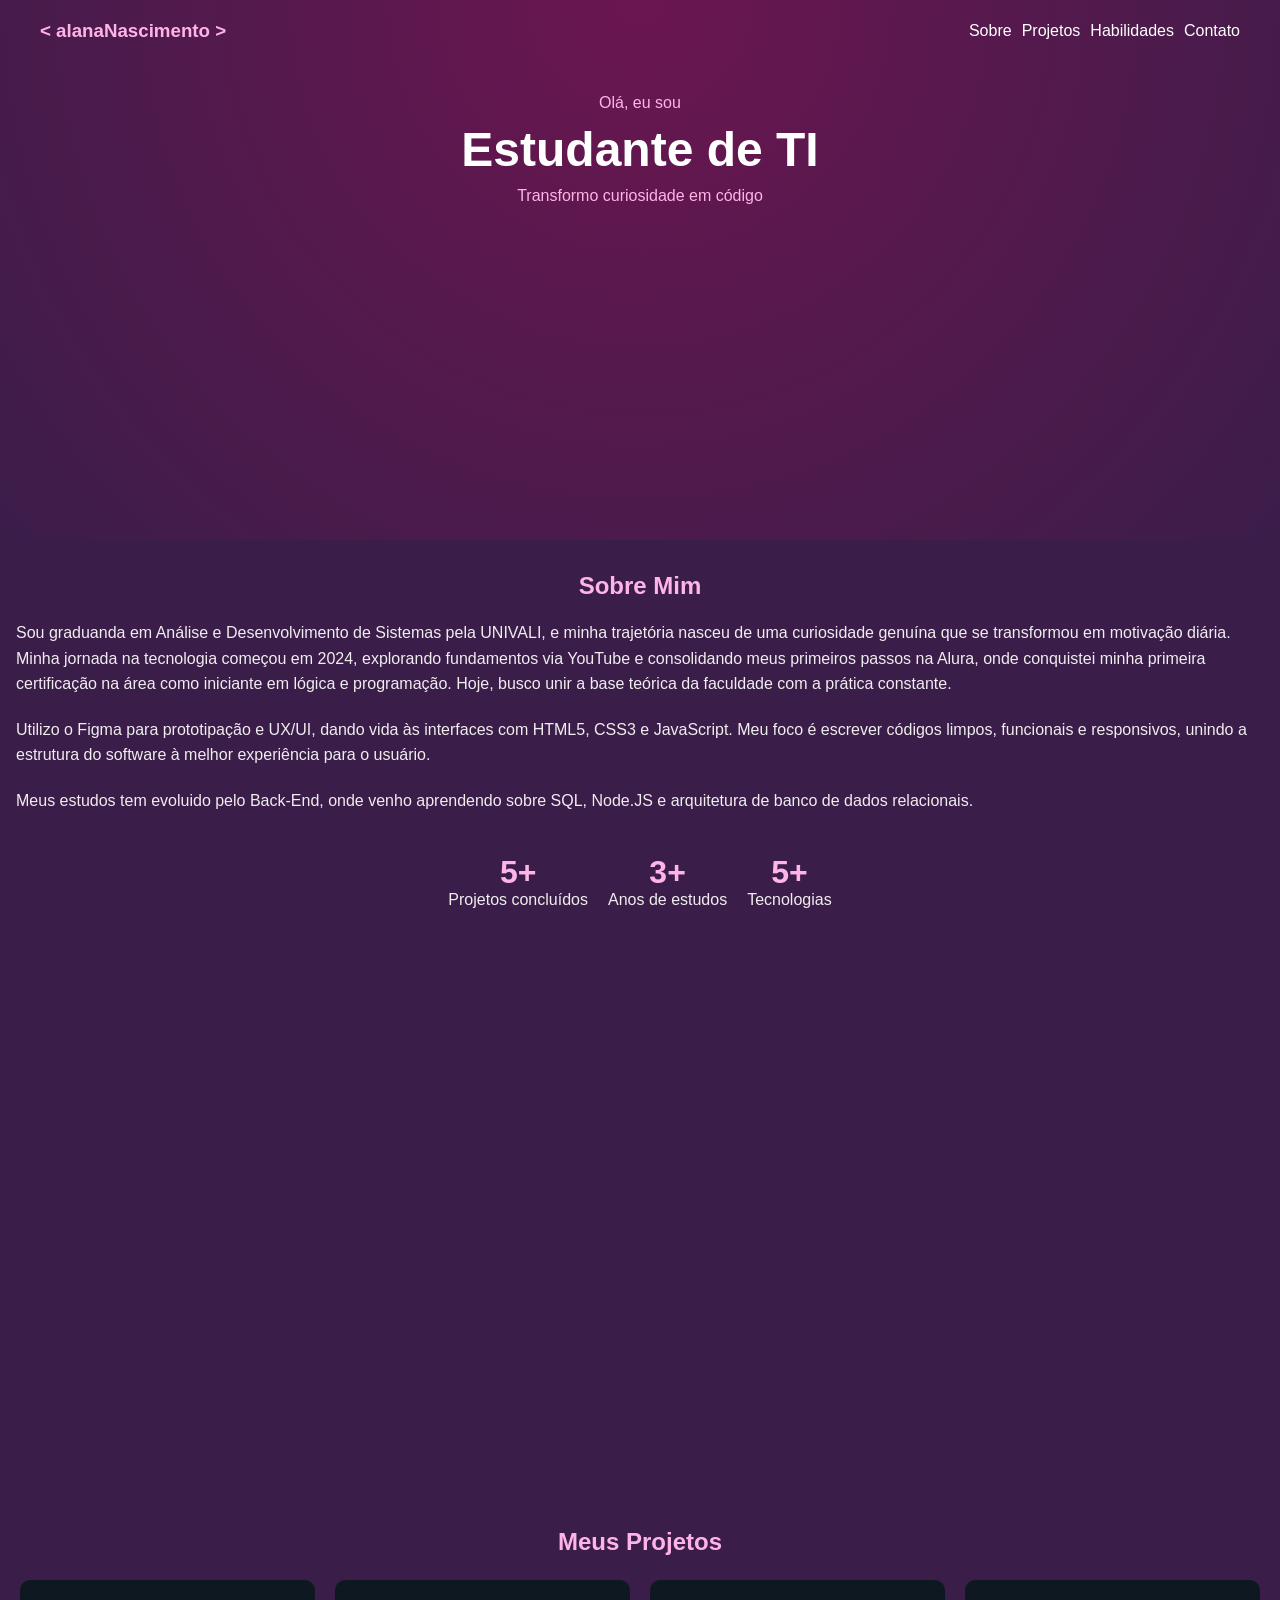
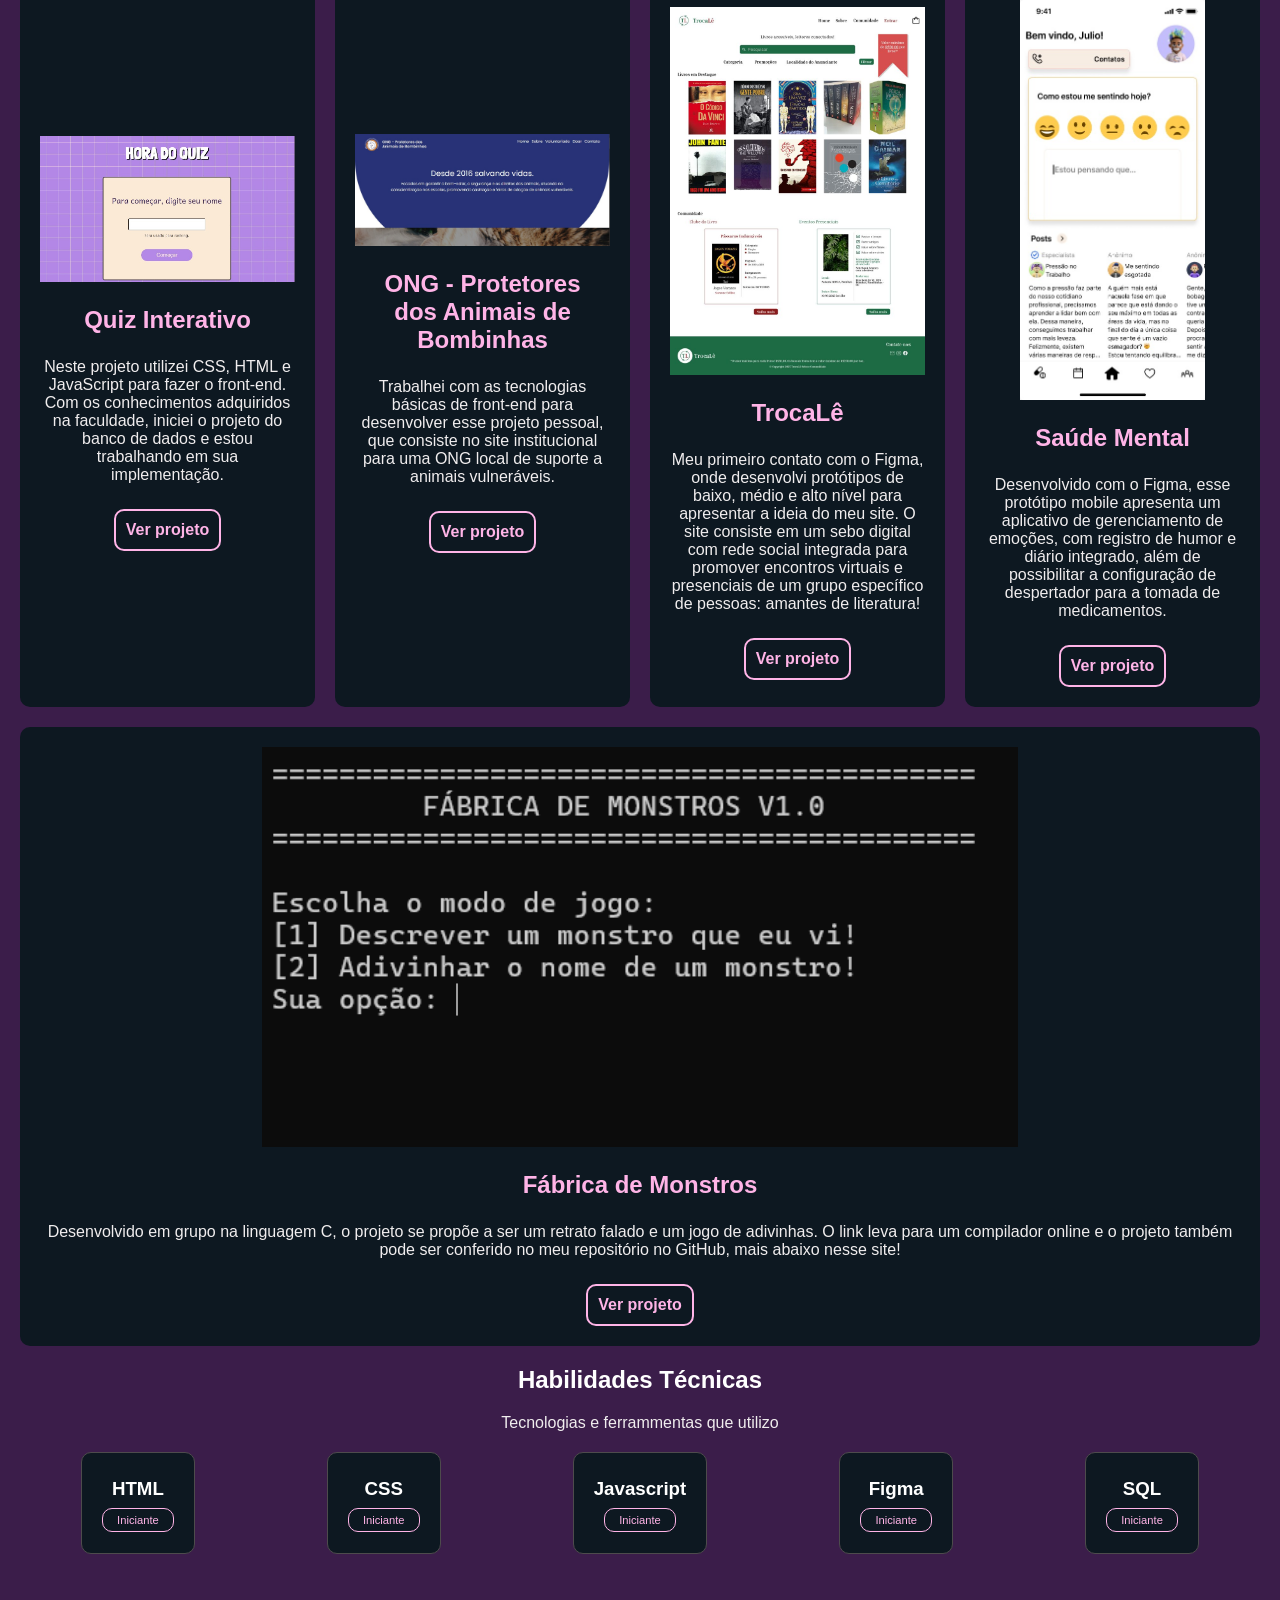
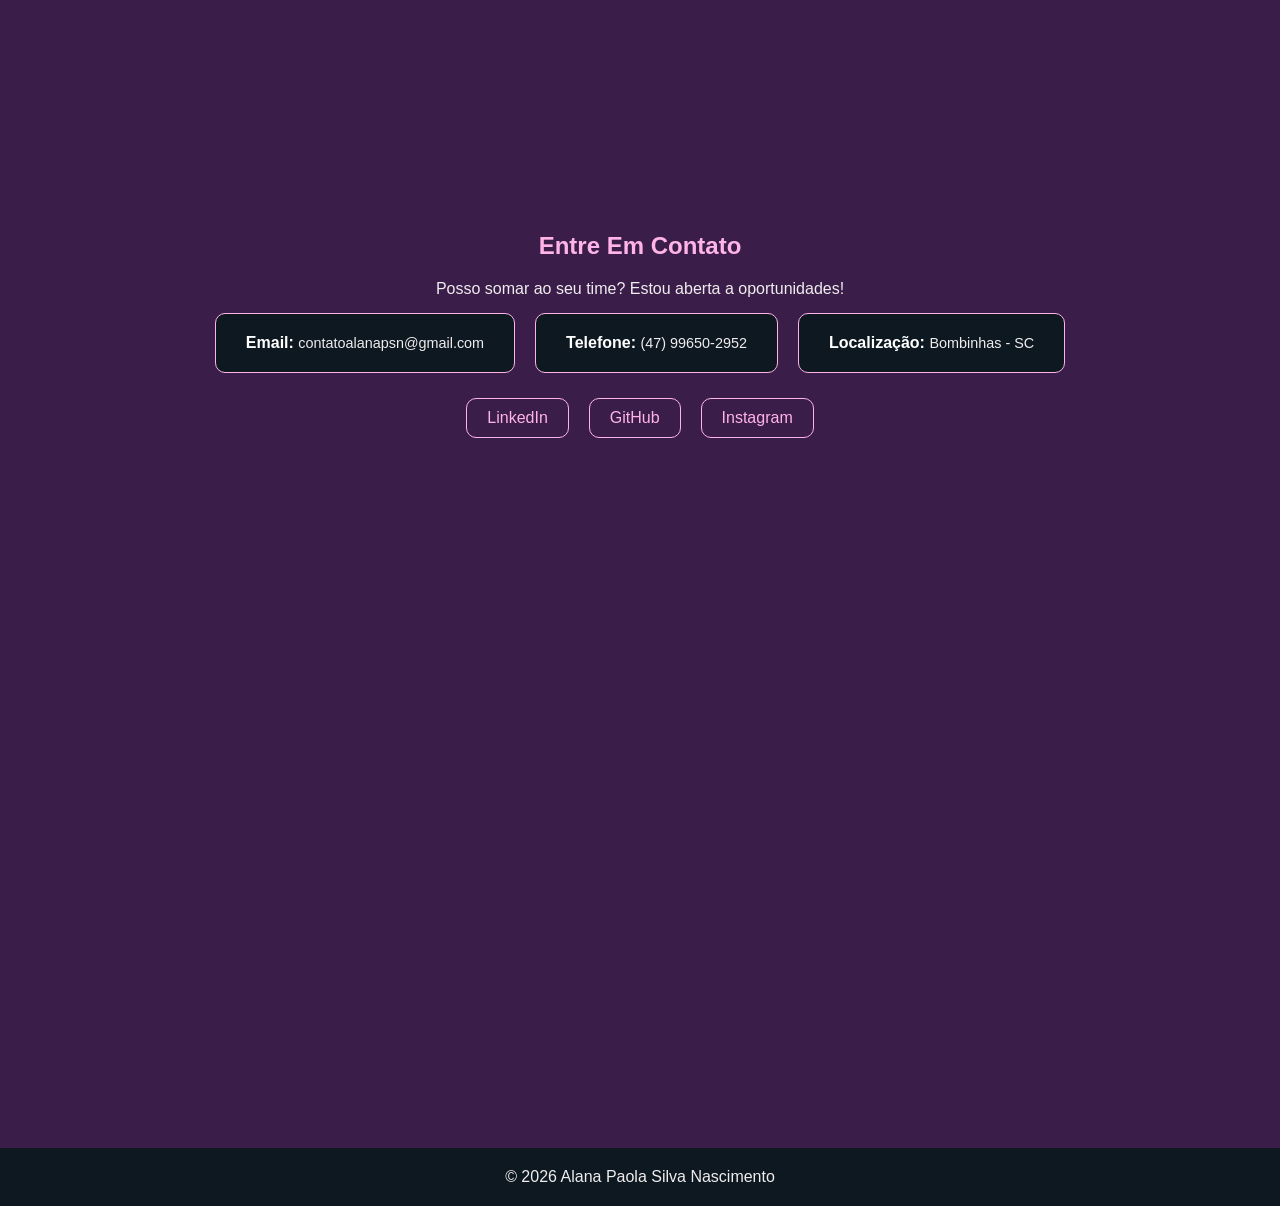
<file: docs/index.html>
<!DOCTYPE html>
<html lang="pt-BR">
  <head>
    <meta charset="UTF-8" />
    <meta name="viewport" content="width=device-width, initial-scale=1.0" />
    <meta http-equiv="X-UA-Compatible" content="ie=edge" />
    <title>Portfólio Alana</title>
    <link rel="stylesheet" href="styles.css" />
  </head>
  <body>
    <header class="hero" id="topo">
      <nav class="navbar">
        <h3 class="logo">< alanaNascimento ></h3>
        <button id="hamburguer">☰</button>
        <ul class="menu" id="menu">
          <li><a href="#sobre">Sobre</a></li>
          <li><a href="#projetos">Projetos</a></li>
          <li><a href="#habilidades">Habilidades</a></li>
          <li><a href="#contato">Contato</a></li>
        </ul>
      </nav>
      <div class="hero-container">
        <p class="intro">Olá, eu sou</p>
        <h2>Estudante de TI</h2>
        <p class="descricao">
          Transformo curiosidade em código
        </p>
      </div>
    </header>

    <!--SOBRE-->
    <section id="sobre">
      <h2>Sobre Mim</h2>
      <div class="sobre-conteudo">
        <div class="sobre-texto">
          <p>
            Sou graduanda em Análise e Desenvolvimento de Sistemas pela UNIVALI, e
            minha trajetória nasceu de uma curiosidade genuína que
            se transformou em motivação diária. Minha jornada na tecnologia
            começou em 2024, explorando fundamentos via YouTube e consolidando
            meus primeiros passos na Alura, onde conquistei minha primeira certificação na área como
            iniciante em lógica e programação. Hoje, busco unir a base teórica da
            faculdade com a prática constante.
          </p>
          <p>
            Utilizo o Figma para prototipação e UX/UI, dando vida às interfaces
            com HTML5, CSS3 e JavaScript. Meu foco é escrever códigos limpos,
            funcionais e responsivos, unindo a estrutura do software à melhor experiência para
            o usuário.
          </p>
          <p>
            Meus estudos tem evoluido pelo Back-End, onde venho aprendendo sobre SQL, Node.JS
            e arquitetura de banco de dados relacionais.
          </p>
        </div>
        <div class="sobre-dados">
          <div>
            <strong>5+</strong>
            <span>Projetos concluídos</span>
          </div>
          <div>
            <strong>3+</strong>
            <span>Anos de estudos</span>
          </div>
          <div>
            <strong>5+</strong>
            <span>Tecnologias</span>
          </div>
        </div>
      </div>
    </section>

    <!--CARD PROJETOS-->
    <section id="projetos">
      <h2>Meus Projetos</h2>
      <div class="projetos-container">
        <!---->
        <div class="projeto-card">
          <img
            src="./imagens/quiz-time.jpeg"
            alt="Imagem do projeto"
          />
          <h2>Quiz Interativo</h2>
          <p>Neste projeto utilizei CSS, HTML e JavaScript para fazer o front-end. Com os conhecimentos adquiridos na faculdade, iniciei o projeto do banco de dados e estou trabalhando em sua implementação.</p>
          <a target="_blank" href="https://alanaontheshore.github.io/quiz/">Ver projeto</a>
        </div>
        <!---->
        <div class="projeto-card">
          <img
            src="./imagens/ong-protetores.jpeg"
            alt="Imagem do projeto"
          />
          <h2>ONG - Protetores dos Animais de Bombinhas</h2>
          <p>Trabalhei com as tecnologias básicas de front-end para desenvolver esse projeto pessoal, que consiste no site institucional para uma ONG local de suporte a animais vulneráveis. </p>
          <a target="_blank" href="https://protetoresdosanimaisdebombinhas.netlify.app/">Ver projeto</a>
        </div>
        <!---->
        <div class="projeto-card">
          <img
            src="./imagens/trocale.jpg"
            alt="Imagem do projeto"
          />
          <h2>TrocaLê</h2>
          <p>Meu primeiro contato com o Figma, onde desenvolvi protótipos de baixo, médio e alto nível para apresentar a ideia do meu site. O site consiste em um sebo digital com rede social integrada para promover encontros virtuais e presenciais de um grupo específico de pessoas: amantes de literatura!</p>
          <a target="_blank" href="https://www.figma.com/proto/kZBxroNBPagxOAdK3EnAtb/TrocaL%C3%AA-Alta-Fidelidade?node-id=7-23&starting-point-node-id=7%3A23&t=kut6bCXojiFukZns-1">Ver projeto</a>
        </div>

        <!---->
        <div class="projeto-card">
          <img
            src="./imagens/bem-estar.jpg"
            alt="Imagem do Projeto"
          />
          <h2>Saúde Mental</h2>
          <p>Desenvolvido com o Figma, esse protótipo mobile apresenta um aplicativo de gerenciamento de emoções, com registro de humor e diário integrado, além de possibilitar  a configuração de despertador para a tomada de medicamentos.</p>
          <a target="_blank" href="https://www.figma.com/proto/nCfGvtxxlqdLCnUDh05jB4/Sa%C3%BAde-mental?node-id=1-2902&t=HmW8MkylEfsumGkq-1&scaling=min-zoom&content-scaling=fixed&page-id=0%3A1&starting-point-node-id=1%3A2902">Ver projeto</a>
        </div>

        <!---->
        <div class="projeto-card">
          <img
            src="./imagens/capa-fabrida-de-monstros.png"
            alt="Imagem do Projeto"
          />
          <h2>Fábrica de Monstros</h2>
          <p>Desenvolvido em grupo na linguagem C, o projeto se propõe a ser um retrato falado e um jogo de adivinhas. O link leva para um compilador online e o projeto também pode ser conferido no meu repositório no GitHub, mais abaixo nesse site!</p>
          <a target="_blank" href="https://www.programiz.com/online-compiler/3i7ku8Q0pPX7p">Ver projeto</a>
        </div>
      </div>
    </section>

    <!--HABILIDADES-->
    <section id="habilidades">
      <h2>Habilidades Técnicas</h2>
      <p>Tecnologias e ferrammentas que utilizo</p>
      <div class="habilidades-lista">
        <div class="habilidades-card">
          <h3>HTML</h3>
          <span>Iniciante</span>
        </div>
        <div class="habilidades-card">
          <h3>CSS</h3>
          <span>Iniciante</span>
        </div>
        <div class="habilidades-card">
          <h3>Javascript</h3>
          <span>Iniciante</span>
        </div>
        <div class="habilidades-card">
          <h3>Figma</h3>
          <span>Iniciante</span>
        </div>
        <div class="habilidades-card">
          <h3>SQL</h3>
          <span>Iniciante</span>
        </div>
      </div>
    </section>

    <!--CONTATO-->
    <section id="contato">
      <h2>Entre Em Contato</h2>
      <p>
        Posso somar ao seu time? Estou aberta a oportunidades!
      </p>
      <div class="contatos-lista">
        <div class="contato-item">
          <strong>Email: </strong>
          <span><a href="mailto:contatoalanapsn@gmail.com" target="_blank" rel="noopener noreferrer">contatoalanapsn@gmail.com</a></span>
        </div>
        <div class="contato-item">
          <strong>Telefone: </strong>
          <span><a href="https://api.whatsapp.com/send/?phone=5547996502952"
            target="_blank">(47) 99650-2952</a></span>
        </div>
        <div class="contato-item">
          <strong>Localização: </strong>
          <span>Bombinhas - SC</span>
        </div>
      </div>
      <div class="redes-sociais">
        <a target="_blank" href="https://www.linkedin.com/in/alanapsnascimento/"
          >LinkedIn</a
        >
        <a target="_blank" href="https://github.com/alanaOnTheShore">GitHub</a>
        <a target="_blank" href="https://www.instagram.com/alana.nasn"
          >Instagram</a
        >
      </div>
    </section>
    <!--VOLTAR AO TOPO-->
    <a
      href="#topo"
      id="btn-voltar"
      class="btn-voltar"
      aria-label="Voltar ao topo"
      >↑</a
    >
    <!--FOOTER-->
    <footer class="footer">
      <p>© 2026 Alana Paola Silva Nascimento</p>
    </footer>
    <!--JAVASCRIPT-->
    <script>
      let button = document.getElementById("hamburguer");
      const menu = document.getElementById("menu");
      const btn = document.getElementById("btn-voltar");

      button.addEventListener("click", function () {
        menu.classList.toggle("ativa");
      });

      window.addEventListener("scroll", function () {
        if (window.scrollY > 300) {
          btn.style.display = "flex";
        } else {
          btn.style.display = "none";
        }
      });
    </script>
  </body>
</html>
</file>
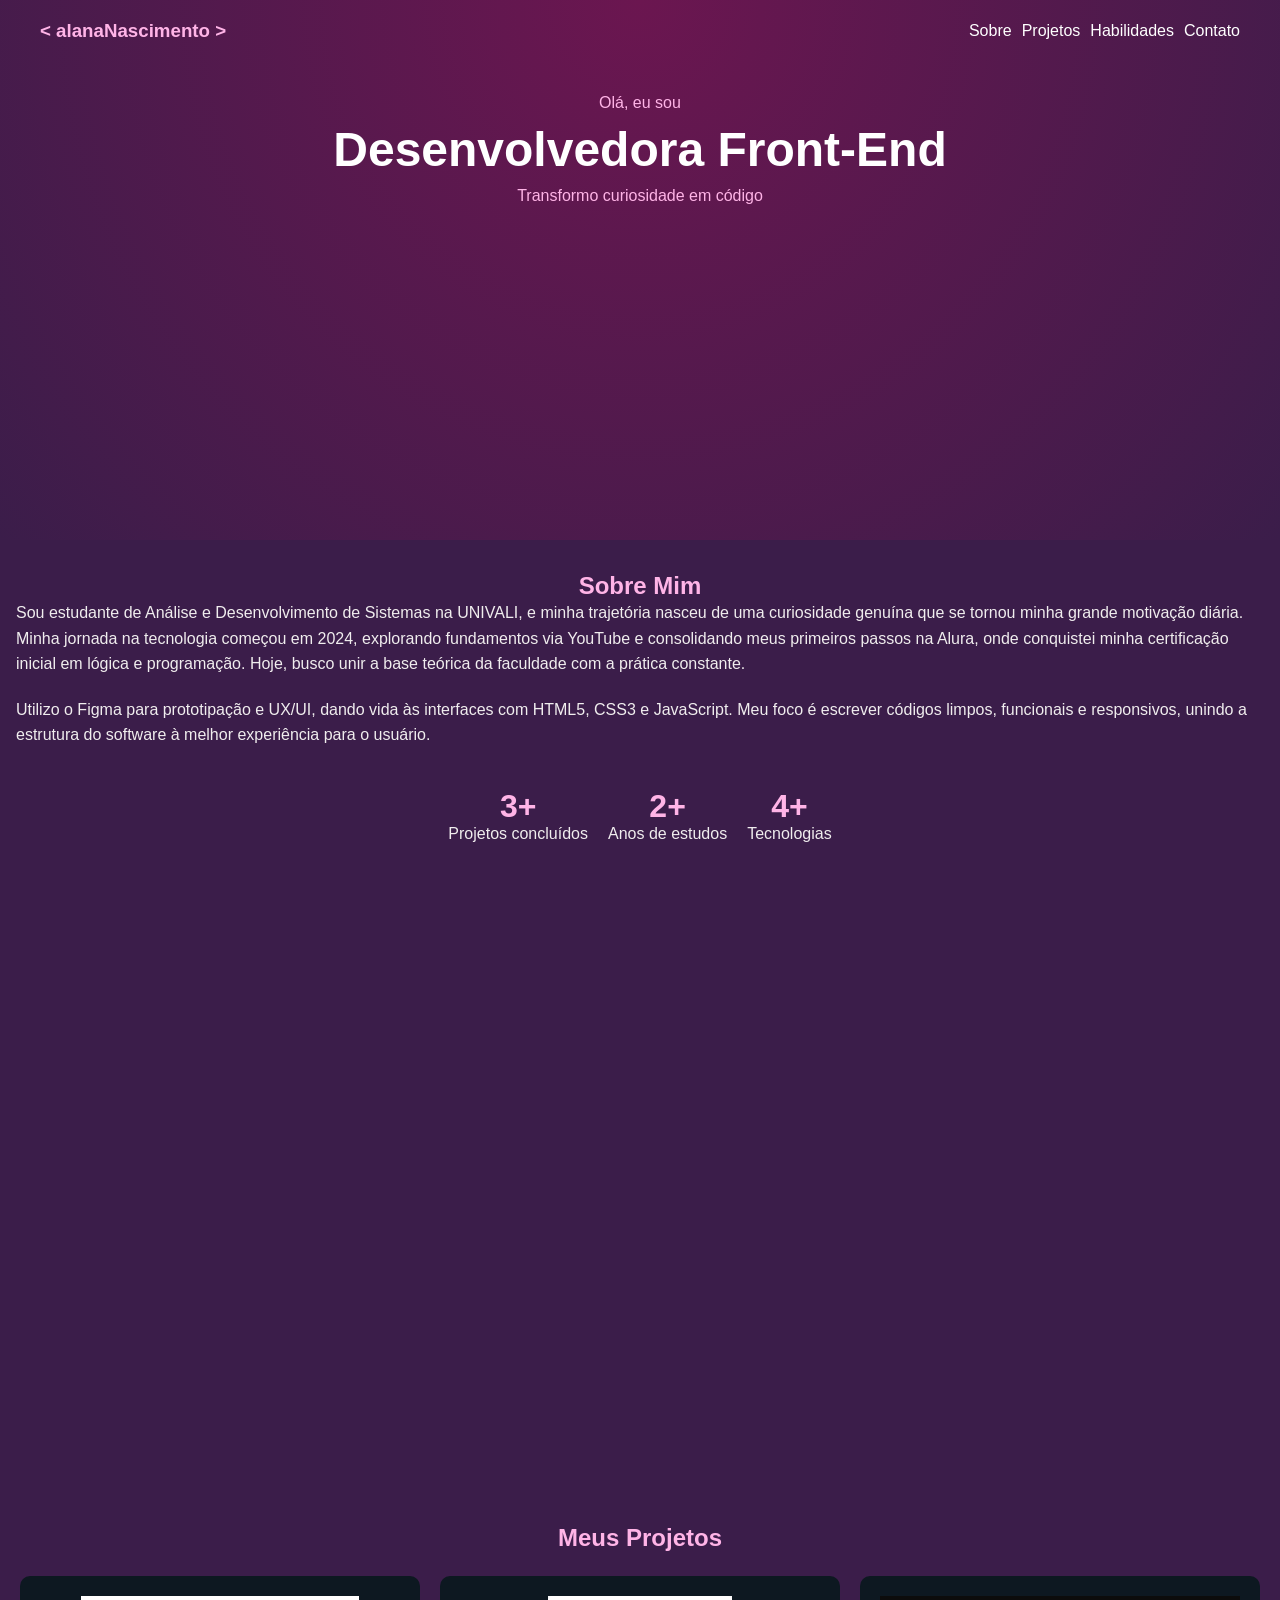
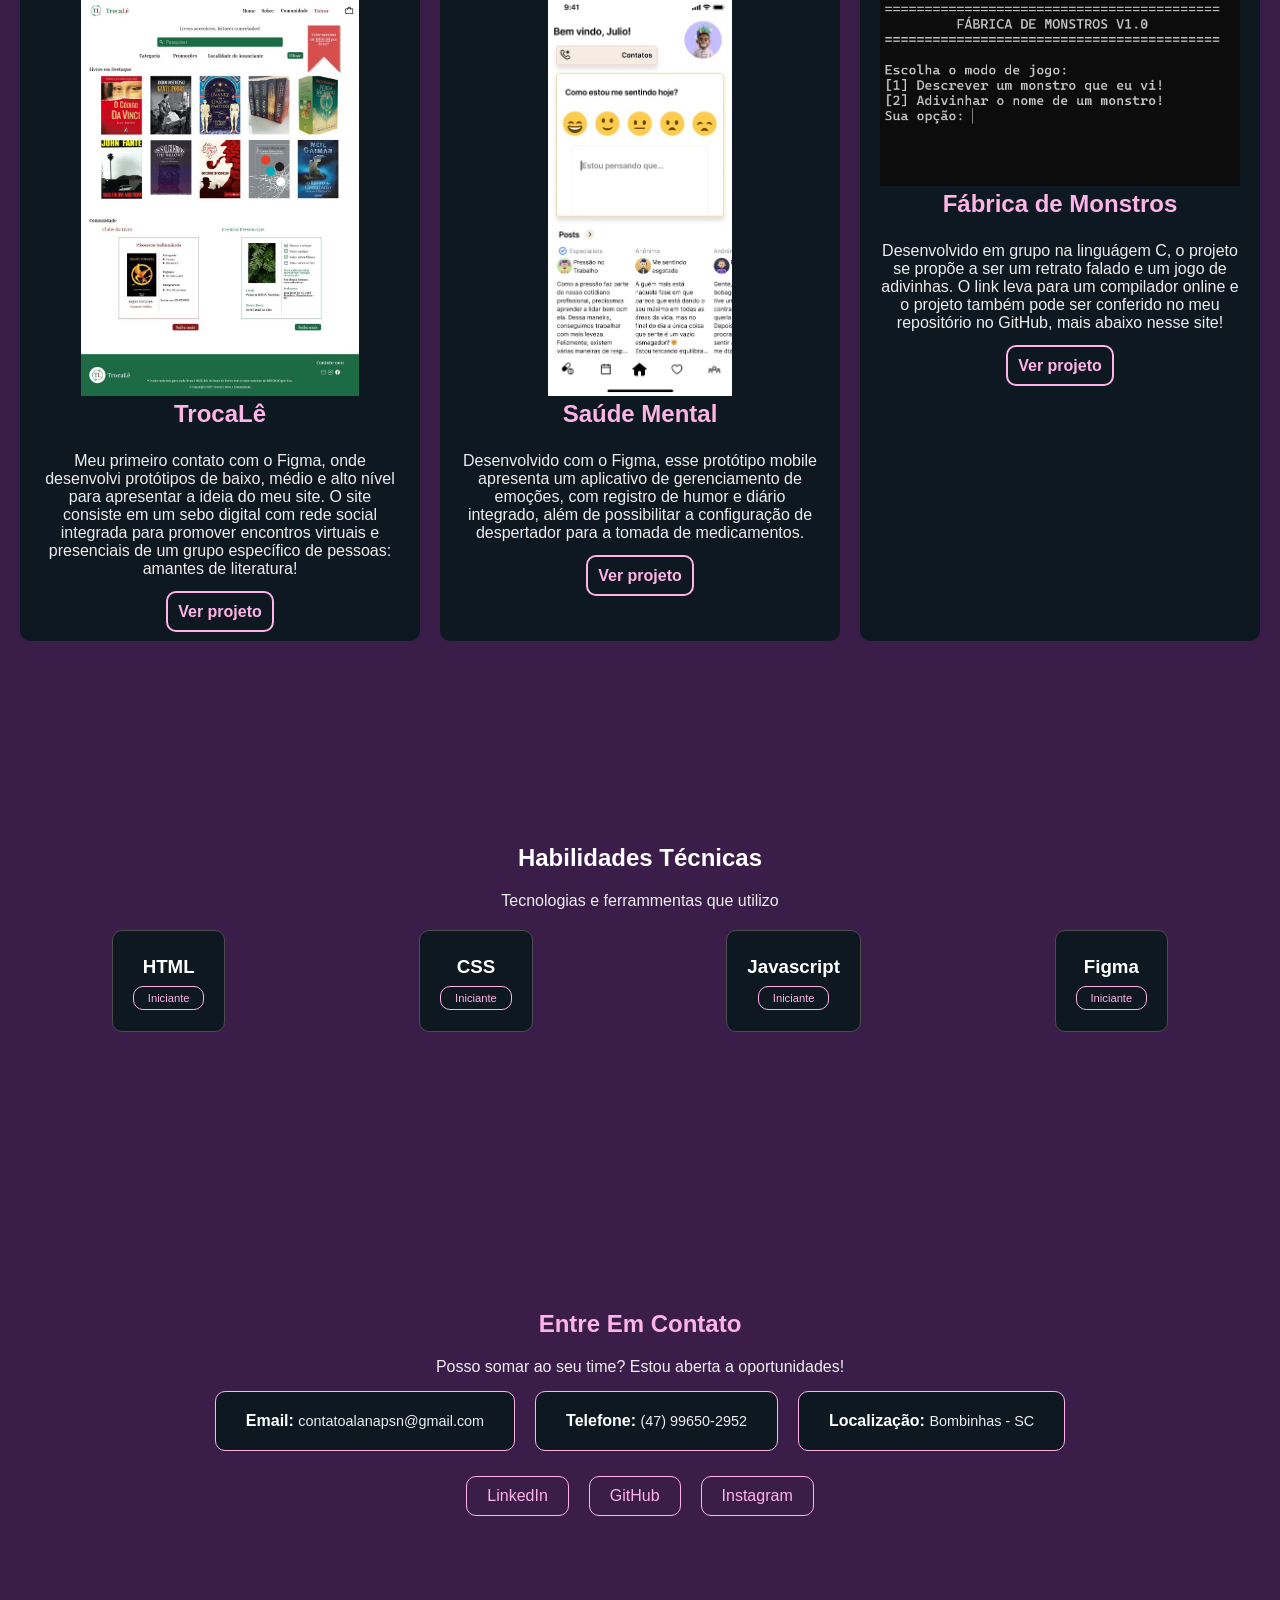
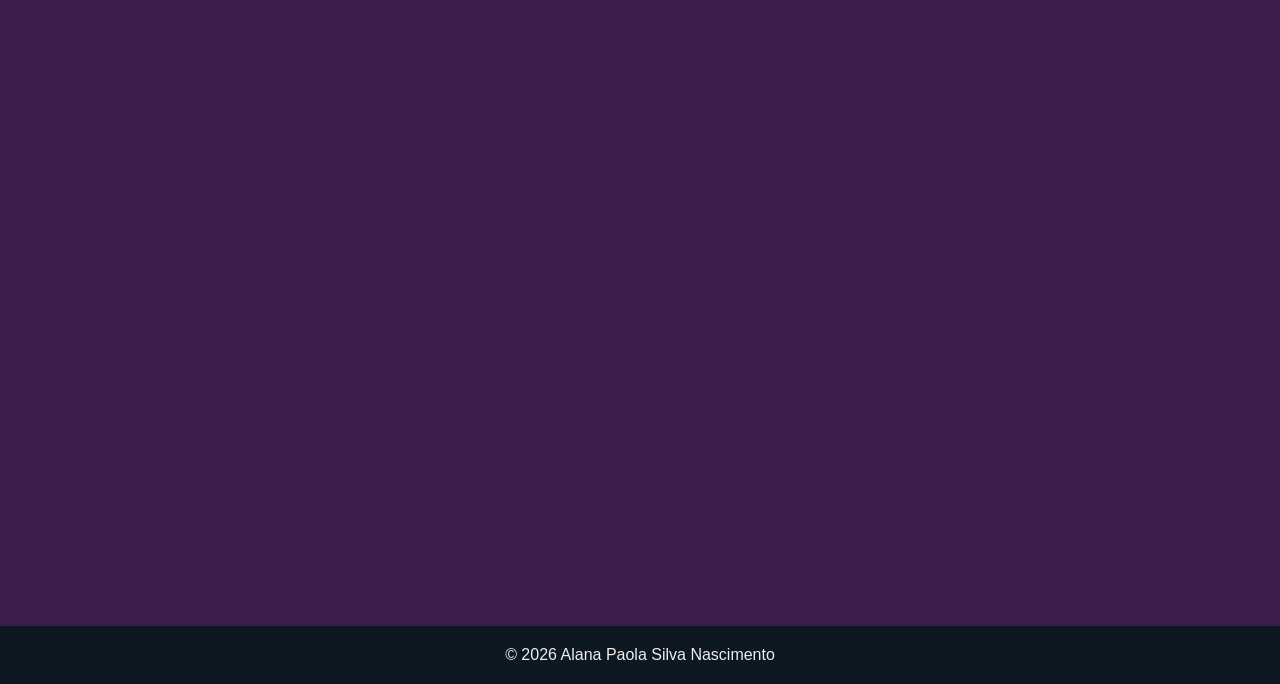
<file: Portfólio/index.html>
<!DOCTYPE html>
<html lang="pt-BR">
  <head>
    <meta charset="UTF-8" />
    <meta name="viewport" content="width=device-width, initial-scale=1.0" />
    <meta http-equiv="X-UA-Compatible" content="ie=edge" />
    <title>Portfólio Alana</title>
    <link rel="stylesheet" href="styles.css" />
  </head>
  <body>
    <header class="hero" id="topo">
      <nav class="navbar">
        <h3 class="logo">< alanaNascimento ></h3>
        <button id="hamburguer">☰</button>
        <ul class="menu" id="menu">
          <li><a href="#sobre">Sobre</a></li>
          <li><a href="#projetos">Projetos</a></li>
          <li><a href="#habilidades">Habilidades</a></li>
          <li><a href="#contato">Contato</a></li>
        </ul>
      </nav>
      <div class="hero-container">
        <p class="intro">Olá, eu sou</p>
        <h2>Desenvolvedora Front-End</h2>
        <p class="descricao">
          Transformo curiosidade em código
        </p>
      </div>
    </header>

    <!--SOBRE-->
    <section id="sobre">
      <h2>Sobre Mim</h2>
      <div class="sobre-conteudo">
        <div class="sobre-texto">
          <p>
            Sou estudante de Análise e Desenvolvimento de Sistemas na UNIVALI, e
            minha trajetória nasceu de uma curiosidade genuína que
            se tornou minha grande motivação diária. Minha jornada na tecnologia
            começou em 2024, explorando fundamentos via YouTube e consolidando
            meus primeiros passos na Alura, onde conquistei minha certificação
            inicial em lógica e programação. Hoje, busco unir a base teórica da
            faculdade com a prática constante.
          </p>
          <p>
            Utilizo o Figma para prototipação e UX/UI, dando vida às interfaces
            com HTML5, CSS3 e JavaScript. Meu foco é escrever códigos limpos,
            funcionais e responsivos, unindo a estrutura do software à melhor experiência para
            o usuário.
          </p>
        </div>
        <div class="sobre-dados">
          <div>
            <strong>3+</strong>
            <span>Projetos concluídos</span>
          </div>
          <div>
            <strong>2+</strong>
            <span>Anos de estudos</span>
          </div>
          <div>
            <strong>4+</strong>
            <span>Tecnologias</span>
          </div>
        </div>
      </div>
    </section>

    <!--CARD PROJETOS-->
    <section id="projetos">
      <h2>Meus Projetos</h2>
      <div class="projetos-container">
        <div class="projeto-card">
          <img
            src="./imagens/trocale.jpg"
            alt="Imagem do projeto"
          />
          <h2>TrocaLê</h2>
          <p>Meu primeiro contato com o Figma, onde desenvolvi protótipos de baixo, médio e alto nível para apresentar a ideia do meu site. O site consiste em um sebo digital com rede social integrada para promover encontros virtuais e presenciais de um grupo específico de pessoas: amantes de literatura!</p>
          <a target="_blank" href="https://www.figma.com/proto/kZBxroNBPagxOAdK3EnAtb/TrocaL%C3%AA-Alta-Fidelidade?node-id=7-23&starting-point-node-id=7%3A23&t=kut6bCXojiFukZns-1">Ver projeto</a>
        </div>

        <!---->
        <div class="projeto-card">
          <img
            src="./imagens/bem-estar.jpg"
            alt="Imagem do Projeto"
          />
          <h2>Saúde Mental</h2>
          <p>Desenvolvido com o Figma, esse protótipo mobile apresenta um aplicativo de gerenciamento de emoções, com registro de humor e diário integrado, além de possibilitar  a configuração de despertador para a tomada de medicamentos.</p>
          <a target="_blank" href="https://www.figma.com/proto/nCfGvtxxlqdLCnUDh05jB4/Sa%C3%BAde-mental?node-id=1-2902&t=HmW8MkylEfsumGkq-1&scaling=min-zoom&content-scaling=fixed&page-id=0%3A1&starting-point-node-id=1%3A2902">Ver projeto</a>
        </div>

        <!---->
        <div class="projeto-card">
          <img
            src="./imagens/capa-fabrida-de-monstros.png"
            alt="Imagem do Projeto"
          />
          <h2>Fábrica de Monstros</h2>
          <p>Desenvolvido em grupo na linguágem C, o projeto se propõe a ser um retrato falado e um jogo de adivinhas. O link leva para um compilador online e o projeto também pode ser conferido no meu repositório no GitHub, mais abaixo nesse site!</p>
          <a target="_blank" href="https://www.programiz.com/online-compiler/3i7ku8Q0pPX7p">Ver projeto</a>
        </div>
      </div>
    </section>

    <!--HABILIDADES-->
    <section id="habilidades">
      <h2>Habilidades Técnicas</h2>
      <p>Tecnologias e ferrammentas que utilizo</p>
      <div class="habilidades-lista">
        <div class="habilidades-card">
          <h3>HTML</h3>
          <span>Iniciante</span>
        </div>
        <div class="habilidades-card">
          <h3>CSS</h3>
          <span>Iniciante</span>
        </div>
        <div class="habilidades-card">
          <h3>Javascript</h3>
          <span>Iniciante</span>
        </div>
        <div class="habilidades-card">
          <h3>Figma</h3>
          <span>Iniciante</span>
        </div>
      </div>
    </section>

    <!--CONTATO-->
    <section id="contato">
      <h2>Entre Em Contato</h2>
      <p>
        Posso somar ao seu time? Estou aberta a oportunidades!
      </p>
      <div class="contatos-lista">
        <div class="contato-item">
          <strong>Email: </strong>
          <span>contatoalanapsn@gmail.com</span>
        </div>
        <div class="contato-item">
          <strong>Telefone: </strong>
          <span>(47) 99650-2952</span>
        </div>
        <div class="contato-item">
          <strong>Localização: </strong>
          <span>Bombinhas - SC</span>
        </div>
      </div>
      <div class="redes-sociais">
        <a target="_blank" href="https://www.linkedin.com/in/alanapsnascimento/"
          >LinkedIn</a
        >
        <a target="_blank" href="https://github.com/alanaOnTheShore">GitHub</a>
        <a target="_blank" href="https://www.instagram.com/alana.nasn"
          >Instagram</a
        >
      </div>
    </section>
    <!--VOLTAR AO TOPO-->
    <a
      href="#topo"
      id="btn-voltar"
      class="btn-voltar"
      aria-label="Voltar ao topo"
      >↑</a
    >
    <!--FOOTER-->
    <footer class="footer">
      <p>© 2026 Alana Paola Silva Nascimento</p>
    </footer>
    <!--JAVASCRIPT-->
    <script>
      let button = document.getElementById("hamburguer");
      const menu = document.getElementById("menu");
      const btn = document.getElementById("btn-voltar");

      button.addEventListener("click", function () {
        menu.classList.toggle("ativa");
      });

      window.addEventListener("scroll", function () {
        if (window.scrollY > 300) {
          btn.style.display = "flex";
        } else {
          btn.style.display = "none";
        }
      });
    </script>
  </body>
</html>
</file>
<file: docs/styles.css>
* {
  margin: 0;
  padding: 0;
}

body {
  font-family: Arial, Helvetica, sans-serif;
  background: #3b1d4a;
  color: #ffffff;
}

a {
  text-decoration: none;
  color: inherit;
}

li {
  list-style: none;
}

.logo {
  color: #ffb4e7;
}

.navbar {
  display: flex;
  justify-content: space-between;
  align-items: center;
  padding: 20px 40px;
  position: relative;
}

.menu {
  display: flex;
  gap: 10px; /*espaçamento entre os ítens do menu*/
}

.hero {
  height: 60vh; /*para o header pegar a tela toda*/
  background: radial-gradient(circle at top, #6b1650, #3b1d4a);
}

.hero a:hover {
  color: #ffb4e7;
}

.hero-container {
  text-align: center;
  margin-top: 2em; /*em para objetos maiores*/
}

.intro {
  color: #ffb4e7;
  margin-bottom: 10px;
}

.hero-container h2 {
  font-size: 3em;
  margin-bottom: 10px;
}

.descricao {
  color: #ffb4e7;
}

/* SOBRE */
#sobre {
  min-height: 100vh;
  padding: 2em 1em;
}

#sobre h2 {
  color: #ffb4e7;
  text-align: center;
  margin-bottom: 20px;
}

.sobre-conteudo {
  display: flex;
  flex-direction: column; /*pra deixar o texto em cima e os cards embaixo*/
  gap: 20px;
  align-items: center;
}

/*preparação para a responsividade*/
.sobre-conteudo .sobre-texto {
  flex: 1; /*para os textos pegarem a pagina toda*/
}
.sobre-conteudo .sobre-formacao {
  flex: 1;
}

.sobre-texto p {
  color: #f0edee;
  margin-bottom: 20px;
  line-height: 1.6; /*espaçamento entre linhas*/
}

.sobre-dados {
  display: flex;
  gap: 20px;
  flex-wrap: wrap; /*para quebrar para a linha de baixo quando não houver espaço*/
  justify-content: center;
}

.sobre-dados div {
  text-align: center;
}

.sobre-dados strong {
  display: block;
  font-size: 2em;
  color: #ffb4e7;
}

.sobre-dados span {
  font-size: 1em;
  color: #f0edee;
}

/*PROJETOS*/
#projetos {
  min-height: 100vh; /*para caso tenha mais projetos do que o tamanho da tela, usamos o tamanho mínimo*/
  text-align: center;
  margin: 20px;
}

.projetos-container {
  display: flex; /*lado a lado*/
  flex-wrap: wrap;
  gap: 20px;  
}

.projetos-container > * {
  /*pegue todos os elementos*/
  flex: 1 1 250px;
}

.projeto-card {
  background: #0d1821;
  padding: 20px;
  border-radius: 10px;
  display: flex;
  flex-wrap: wrap;
  align-content: center;
  justify-content: center;
}

.projeto-card img {
  width: 100%; /*100% da tag pai*/
  max-height: 400px;
  object-fit: contain;
  object-position: center;
}

#projetos h2 {
  color: #ffb4e7;
  margin: 1em;
}

.projeto-card p {
  color: #f0edee;
  margin-bottom: 25px;
}
.projeto-card a {
  color: #ffb4e7;
  font-weight: bold;
  border: 2px solid #ffb4e7;
  padding: 10px;
  border-radius: 10px;
}

.projeto-card a:hover {
  background: #ffb4e7;
  color: #0d1821;
}

/*HABILIDADES*/
#habilidades {
  min-height: 50vh;
  text-align: center;
}

#habilidades p {
  color: #f0edee;
  margin: 20px;
}

.habilidades-lista {
  display: flex;
  flex-wrap: wrap;
  justify-content: space-around;
  gap: 10px;
  margin: 20px;
}

.habilidades-card {
  background-color: #0d1821;
  border: 1px solid #4d4b4c;
  border-radius: 10px;
  padding: 25px 20px;
}

.habilidades-card:hover {
  border: 1px solid #ffb4e7;
}

.habilidades-card span {
  padding: 5px 14px;
  border-radius: 10px;
  background: #0d1821;
  border: 1px solid #ffb4e7;
  color: #ffb4e7;
  font-size: 0.7em;
}

.habilidades-card h3 {
  margin-bottom: 10px;
}

/*CONTATO*/
#contato {
  min-height: 100vh;
  text-align: center;
  padding: 1em;
}

#contato h2 {
  color: #ffb4e7;
  margin-bottom: 20px;
}

#contato p {
  color: #f0edee;
  margin-bottom: 15px;
}

.contatos-lista {
  display: flex;
  flex-wrap: wrap;
  align-items: center;
  justify-content: center;
  gap: 20px;
  margin-bottom: 25px;
}

.contato-item {
  background: #0d1821;
  padding: 20px 30px;
  border-radius: 10px;
  border: 1px solid #ffb4e7;
}

.contato-item strog {
  color: #ffb4e7;
  display: block; /*para não quebrar o texto dentro do bloco*/
  margin-bottom: 5px;
}
.contato-item span {
  color: #f0edee;
  font-size: 0.9em;
}

.redes-sociais {
  display: flex;
  justify-content: center;
  flex-direction: row;
  gap: 20px;
}

/*apresentação em telas menores*/
@media (max-width: 768px) {
  .redes-sociais {
    flex-direction: column;
  }
}

.redes-sociais a {
  border: 1px solid #ffb4e7;
  border-radius: 10px;
  color: #ffb4e7;
  padding: 10px 20px;
}

.redes-sociais a:hover {
  color: #0d1821;
  background: #ffb4e7;
}

.footer {
  text-align: center;
  padding: 20px;
  background: #0d1821;
  color: #f0edee;
}

/*RESPONSIVIDADE*/
/*menu hamburguer*/
#hamburguer {
  display: none;
  font-size: 20px;
  background: none;
  border: none;
  cursor: pointer;
  color: #ffffff;
}
@media (max-width: 768px) {
  #hamburguer {
    display: block;
  }

  .menu {
    position: absolute;
    top: 70px;
    right: 40px;
    gap: 15px;
    background: #3b1d4a;
    text-align: center;
    padding: 10px 20px;
    border-radius: 10px;
    flex-direction: column;
    display: none;
  }

  .menu.ativa {
    display: flex;
  }
}
html {
  scroll-behavior: smooth;
}

/*BTN VOLTAR AO TOPO*/
.btn-voltar {
  position: fixed;
  bottom: 20px;
  right: 20px;
  width: 50px;
  height: 50px;
  background-color: #9c1057;
  color: white;
  text-decoration: none;
  border-radius: 50%;
  display: flex;
  align-items: center;
  justify-content: center;
  font-size: 24px;
  box-shadow: 2px 2px 10px rgba(0, 0, 0, 0.2);
  transition: background-color 0.3s;
  z-index: 1000; /* garante que fique acima de tudo */
}

.btn-voltar:hover {
  background-color: #ffb4e7;
  color: #0d1821;
}
</file>
<file: Portfólio/styles.css>
* {
  margin: 0;
  padding: 0;
}

body {
  font-family: Arial, Helvetica, sans-serif;
  background: #3b1d4a;
  color: #ffffff;
}

a {
  text-decoration: none;
  color: inherit;
}

li {
  list-style: none;
}

.logo {
  color: #ffb4e7;
}

.navbar {
  display: flex;
  justify-content: space-between;
  align-items: center;
  padding: 20px 40px;
  position: relative;
}

.menu {
  display: flex;
  gap: 10px; /*espaçamento entre os ítens do menu*/
}

.hero {
  height: 60vh; /*para o header pegar a tela toda*/
  background: radial-gradient(circle at top, #6b1650, #3b1d4a);
}

.hero a:hover {
  color: #ffb4e7;
}

.hero-container {
  text-align: center;
  margin-top: 2em; /*em para objetos maiores*/
}

.intro {
  color: #ffb4e7;
  margin-bottom: 10px;
}

.hero-container h2 {
  font-size: 3em;
  margin-bottom: 10px;
}

.descricao {
  color: #ffb4e7;
}

/* SOBRE */
#sobre {
  min-height: 100vh;
  padding: 2em 1em;
}

#sobre h2 {
  color: #ffb4e7;
  text-align: center;
  margin: auto;
}

.sobre-conteudo {
  display: flex;
  flex-direction: column; /*pra deixar o texto em cima e os cards embaixo*/
  gap: 20px;
  align-items: center;
}

/*preparação para a responsividade*/
.sobre-conteudo .sobre-texto {
  flex: 1; /*para os textos pegarem a pagina toda*/
}
.sobre-conteudo .sobre-formacao {
  flex: 1;
}

.sobre-texto p {
  color: #f0edee;
  margin-bottom: 20px;
  line-height: 1.6; /*espaçamento entre linhas*/
}

.sobre-dados {
  display: flex;
  gap: 20px;
  flex-wrap: wrap; /*para quebrar para a linha de baixo quando não houver espaço*/
  justify-content: center;
}

.sobre-dados div {
  text-align: center;
}

.sobre-dados strong {
  display: block;
  font-size: 2em;
  color: #ffb4e7;
}

.sobre-dados span {
  font-size: 1em;
  color: #f0edee;
}

/*PROJETOS*/
#projetos {
  min-height: 100vh; /*para caso tenha mais projetos do que o tamanho da tela, usamos o tamanho mínimo*/
  text-align: center;
  margin: 20px;
}

.projetos-container {
  display: flex; /*lado a lado*/
  flex-wrap: wrap;
  gap: 20px;  
}

.projetos-container > * {
  /*pegue todos os elementos*/
  flex: 1 1 250px;
}

.projeto-card {
  background: #0d1821;
  padding: 20px;
  border-radius: 10px;
}

.projeto-card img {
  width: 100%; /*100% da tag pai*/
  max-height: 400px;
  object-fit: contain;
  object-position: center;
}

#projetos h2 {
  color: #ffb4e7;
  margin-bottom: 1em;
}

.projeto-card p {
  color: #f0edee;
  margin-bottom: 25px;
}
.projeto-card a {
  color: #ffb4e7;
  font-weight: bold;
  border: 2px solid #ffb4e7;
  padding: 10px;
  border-radius: 10px;
}

.projeto-card a:hover {
  background: #ffb4e7;
  color: #0d1821;
}

/*HABILIDADES*/
#habilidades {
  min-height: 50vh;
  text-align: center;
}

#habilidades p {
  color: #f0edee;
  margin: 20px;
}

.habilidades-lista {
  display: flex;
  flex-wrap: wrap;
  justify-content: space-around;
  gap: 10px;
  margin: 20px;
}

.habilidades-card {
  background-color: #0d1821;
  border: 1px solid #4d4b4c;
  border-radius: 10px;
  padding: 25px 20px;
}

.habilidades-card:hover {
  border: 1px solid #ffb4e7;
}

.habilidades-card span {
  padding: 5px 14px;
  border-radius: 10px;
  background: #0d1821;
  border: 1px solid #ffb4e7;
  color: #ffb4e7;
  font-size: 0.7em;
}

.habilidades-card h3 {
  margin-bottom: 10px;
}

/*CONTATO*/
#contato {
  min-height: 100vh;
  text-align: center;
  padding: 1em;
}

#contato h2 {
  color: #ffb4e7;
  margin-bottom: 20px;
}

#contato p {
  color: #f0edee;
  margin-bottom: 15px;
}

.contatos-lista {
  display: flex;
  flex-wrap: wrap;
  align-items: center;
  justify-content: center;
  gap: 20px;
  margin-bottom: 25px;
}

.contato-item {
  background: #0d1821;
  padding: 20px 30px;
  border-radius: 10px;
  border: 1px solid #ffb4e7;
}

.contato-item strog {
  color: #ffb4e7;
  display: block; /*para não quebrar o texto dentro do bloco*/
  margin-bottom: 5px;
}
.contato-item span {
  color: #f0edee;
  font-size: 0.9em;
}

.redes-sociais {
  display: flex;
  justify-content: center;
  flex-direction: row;
  gap: 20px;
}

/*apresentação em telas menores*/
@media (max-width: 768px) {
  .redes-sociais {
    flex-direction: column;
  }
}

.redes-sociais a {
  border: 1px solid #ffb4e7;
  border-radius: 10px;
  color: #ffb4e7;
  padding: 10px 20px;
}

.redes-sociais a:hover {
  color: #0d1821;
  background: #ffb4e7;
}

.footer {
  text-align: center;
  padding: 20px;
  background: #0d1821;
  color: #f0edee;
}

/*RESPONSIVIDADE*/
/*menu hamburguer*/
#hamburguer {
  display: none;
  font-size: 20px;
  background: none;
  border: none;
  cursor: pointer;
  color: #ffffff;
}
@media (max-width: 768px) {
  #hamburguer {
    display: block;
  }

  .menu {
    position: absolute;
    top: 70px;
    right: 40px;
    gap: 15px;
    background: #3b1d4a;
    text-align: center;
    padding: 10px 20px;
    border-radius: 10px;
    flex-direction: column;
    display: none;
  }

  .menu.ativa {
    display: flex;
  }
}
html {
  scroll-behavior: smooth;
}

/*BTN VOLTAR AO TOPO*/
.btn-voltar {
  position: fixed;
  bottom: 20px;
  right: 20px;
  width: 50px;
  height: 50px;
  background-color: #9c1057;
  color: white;
  text-decoration: none;
  border-radius: 50%;
  display: flex;
  align-items: center;
  justify-content: center;
  font-size: 24px;
  box-shadow: 2px 2px 10px rgba(0, 0, 0, 0.2);
  transition: background-color 0.3s;
  z-index: 1000; /* garante que fique acima de tudo */
}

.btn-voltar:hover {
  background-color: #ffb4e7;
  color: #0d1821;
}
</file>
